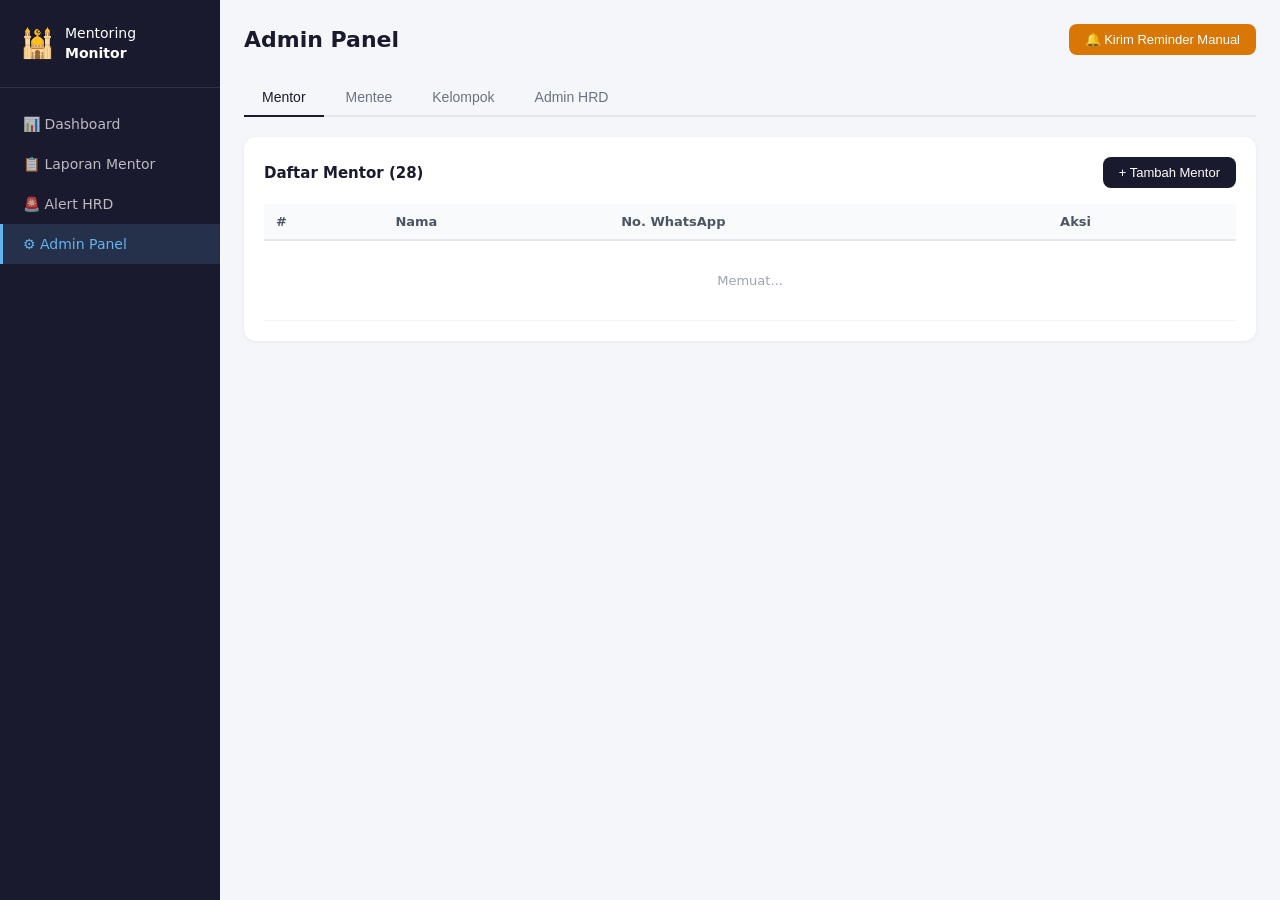
<file: public/admin.html>
<!DOCTYPE html>
<html lang="id">
<head>
  <meta charset="UTF-8"/>
  <meta name="viewport" content="width=device-width, initial-scale=1.0"/>
  <title>Admin Panel</title>
  <link rel="stylesheet" href="assets/style.css"/>
</head>
<body>
  <div class="sidebar">
    <div class="sidebar-logo">
      <span class="logo-icon">🕌</span>
      <span>Mentoring<br><strong>Monitor</strong></span>
    </div>
    <nav>
      <a href="index.html">📊 Dashboard</a>
      <a href="laporan.html">📋 Laporan Mentor</a>
      <a href="alert.html">🚨 Alert HRD</a>
      <a href="admin.html" class="active">⚙️ Admin Panel</a>
    </nav>
  </div>

  <div class="main">
    <div class="topbar">
      <h1>Admin Panel</h1>
      <button class="btn btn-warning" onclick="triggerReminder()">🔔 Kirim Reminder Manual</button>
    </div>

    <!-- TABS -->
    <div class="tabs">
      <button class="tab active" onclick="switchTab('mentor')">Mentor</button>
      <button class="tab" onclick="switchTab('mentee')">Mentee</button>
      <button class="tab" onclick="switchTab('kelompok')">Kelompok</button>
      <button class="tab" onclick="switchTab('admin')">Admin HRD</button>
    </div>

    <!-- MENTOR TAB -->
    <div id="tab-mentor" class="tab-content">
      <div class="box">
        <div class="box-header">
          <h2>Daftar Mentor (28)</h2>
          <button class="btn" onclick="openModal('mentor')">+ Tambah Mentor</button>
        </div>
        <div class="table-wrap">
          <table>
            <thead><tr><th>#</th><th>Nama</th><th>No. WhatsApp</th><th>Aksi</th></tr></thead>
            <tbody id="mentorBody"><tr><td colspan="4" class="empty">Memuat...</td></tr></tbody>
          </table>
        </div>
      </div>
    </div>

    <!-- MENTEE TAB -->
    <div id="tab-mentee" class="tab-content hidden">
      <div class="box">
        <div class="box-header">
          <h2>Daftar Mentee (170)</h2>
          <button class="btn" onclick="openModal('mentee')">+ Tambah Mentee</button>
        </div>
        <div class="search-bar">
          <input type="text" id="searchMentee" placeholder="Cari nama mentee..." oninput="filterMentee()" />
        </div>
        <div class="table-wrap">
          <table>
            <thead><tr><th>#</th><th>Nama</th><th>No. WhatsApp</th><th>Kelompok</th><th>Aksi</th></tr></thead>
            <tbody id="menteeBody"><tr><td colspan="5" class="empty">Memuat...</td></tr></tbody>
          </table>
        </div>
      </div>
    </div>

    <!-- KELOMPOK TAB -->
    <div id="tab-kelompok" class="tab-content hidden">
      <div class="box">
        <div class="box-header">
          <h2>Daftar Kelompok</h2>
          <button class="btn" onclick="openModal('kelompok')">+ Tambah Kelompok</button>
        </div>
        <div class="table-wrap">
          <table>
            <thead><tr><th>#</th><th>Nama Kelompok</th><th>Mentor</th><th>Hari Mentoring</th><th>Total Mentee</th><th>Aktif</th><th>Aksi</th></tr></thead>
            <tbody id="kelompokBody"><tr><td colspan="7" class="empty">Memuat...</td></tr></tbody>
          </table>
        </div>
      </div>
    </div>

    <!-- ADMIN TAB -->
    <div id="tab-admin" class="tab-content hidden">
      <div class="box">
        <div class="box-header">
          <h2>Admin HRD (Penerima Alert)</h2>
          <button class="btn" onclick="openModal('admin')">+ Tambah Admin</button>
        </div>
        <div class="table-wrap">
          <table>
            <thead><tr><th>#</th><th>Nama</th><th>No. WhatsApp</th><th>Aksi</th></tr></thead>
            <tbody id="adminBody"><tr><td colspan="4" class="empty">Memuat...</td></tr></tbody>
          </table>
        </div>
      </div>
    </div>
  </div>

  <!-- Modal Form -->
  <div id="modalForm" class="modal hidden">
    <div class="modal-box">
      <div class="modal-header">
        <h2 id="modalFormTitle">Form</h2>
        <button class="btn-close" onclick="closeModalForm()">✕</button>
      </div>
      <form id="formData" onsubmit="submitForm(event)">
        <div id="formFields"></div>
        <div class="form-actions">
          <button type="button" class="btn btn-outline" onclick="closeModalForm()">Batal</button>
          <button type="submit" class="btn">Simpan</button>
        </div>
      </form>
    </div>
  </div>

  <script type="module" src="assets/admin.js"></script>
</body>
</html>
</file>
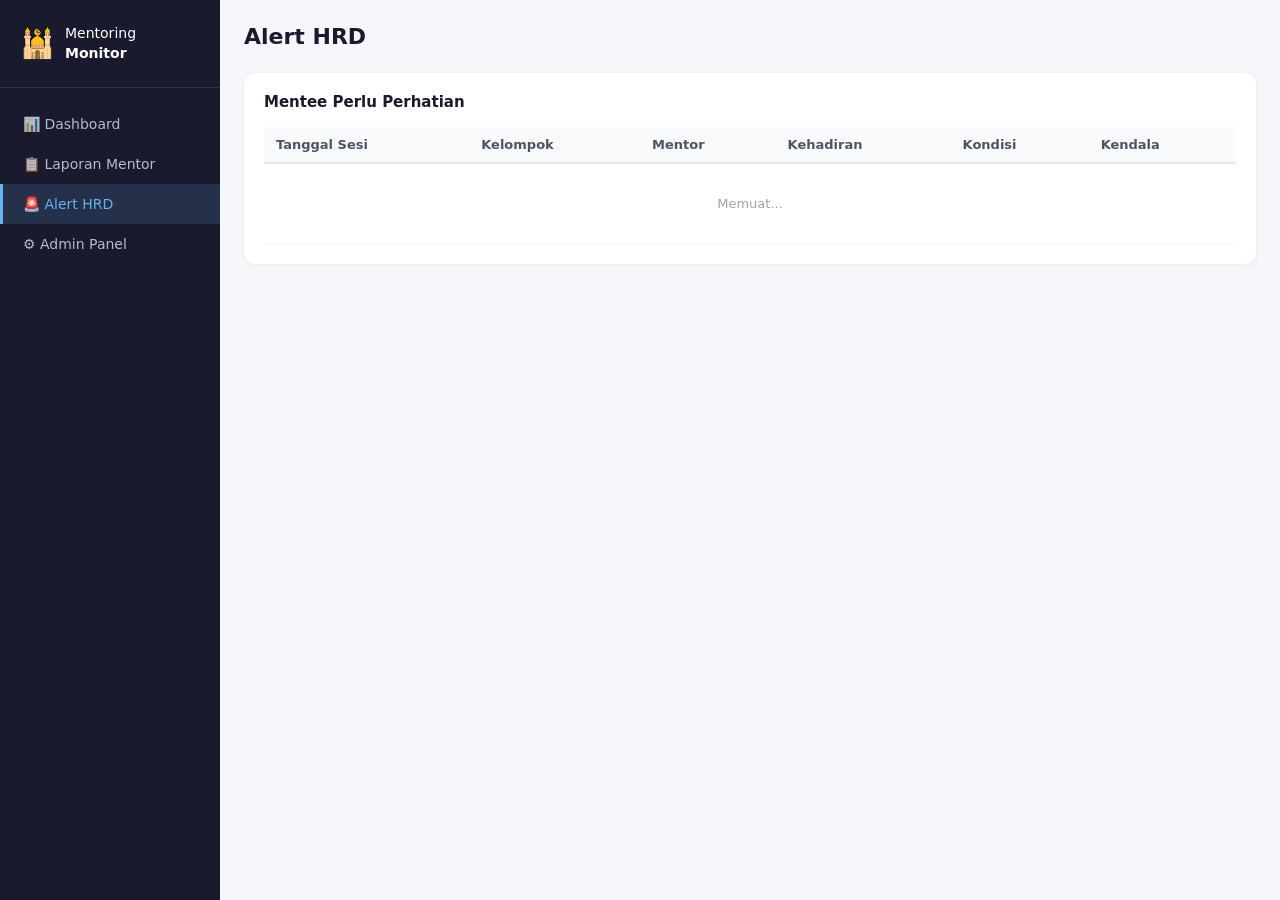
<file: public/alert.html>
<!DOCTYPE html>
<html lang="id">
<head>
  <meta charset="UTF-8"/>
  <meta name="viewport" content="width=device-width, initial-scale=1.0"/>
  <title>Alert HRD</title>
  <link rel="stylesheet" href="assets/style.css"/>
</head>
<body>
  <div class="sidebar">
    <div class="sidebar-logo">
      <span class="logo-icon">🕌</span>
      <span>Mentoring<br><strong>Monitor</strong></span>
    </div>
    <nav>
      <a href="index.html">📊 Dashboard</a>
      <a href="laporan.html">📋 Laporan Mentor</a>
      <a href="alert.html" class="active">🚨 Alert HRD</a>
      <a href="admin.html">⚙️ Admin Panel</a>
    </nav>
  </div>

  <div class="main">
    <div class="topbar">
      <h1>Alert HRD</h1>
    </div>

    <div class="box">
      <div class="box-header">
        <h2>Mentee Perlu Perhatian</h2>
      </div>
      <div class="table-wrap">
        <table>
          <thead>
            <tr>
              <th>Tanggal Sesi</th>
              <th>Kelompok</th>
              <th>Mentor</th>
              <th>Kehadiran</th>
              <th>Kondisi</th>
              <th>Kendala</th>
            </tr>
          </thead>
          <tbody id="alertBody">
            <tr><td colspan="6" class="empty">Memuat...</td></tr>
          </tbody>
        </table>
      </div>
    </div>
  </div>

  <script type="module" src="assets/alert.js"></script>
</body>
</html>
</file>
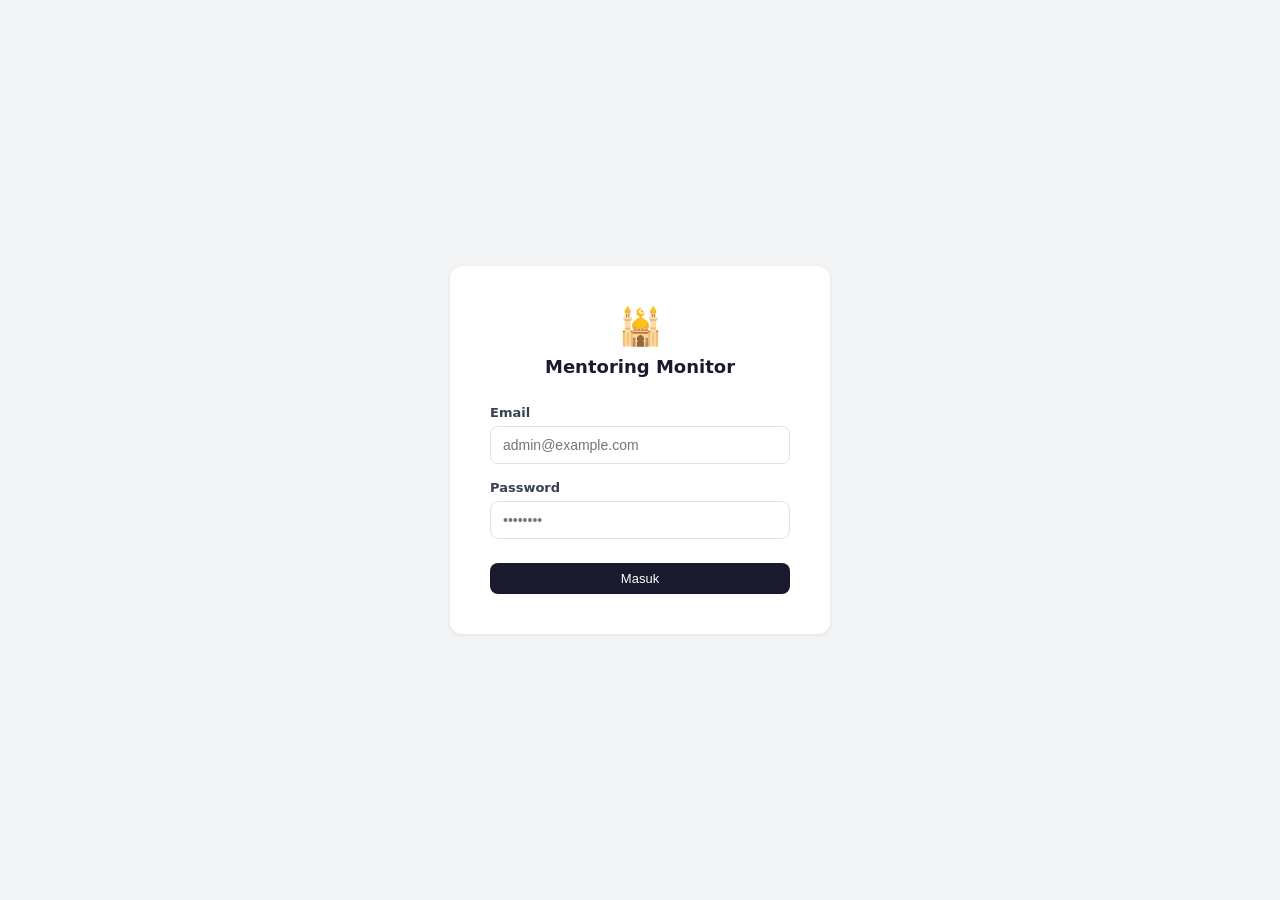
<file: public/login.html>
<!DOCTYPE html>
<html lang="id">
<head>
  <meta charset="UTF-8"/>
  <meta name="viewport" content="width=device-width, initial-scale=1.0"/>
  <title>Login - Mentoring Monitor</title>
  <link rel="stylesheet" href="assets/style.css"/>
  <style>
    body {
      display: flex;
      align-items: center;
      justify-content: center;
      min-height: 100vh;
      background: #f3f4f6;
    }
    .login-box {
      background: #fff;
      border-radius: 12px;
      box-shadow: 0 1px 4px rgba(0,0,0,0.08);
      padding: 40px;
      width: 100%;
      max-width: 380px;
    }
    .login-logo {
      text-align: center;
      margin-bottom: 28px;
    }
    .login-logo .icon { font-size: 36px; }
    .login-logo h1 {
      font-size: 18px;
      margin-top: 8px;
    }
    .login-error {
      background: #fee2e2;
      color: #b91c1c;
      padding: 10px 14px;
      border-radius: 8px;
      font-size: 14px;
      margin-bottom: 16px;
      display: none;
    }
  </style>
</head>
<body>
  <div class="login-box">
    <div class="login-logo">
      <div class="icon">🕌</div>
      <h1>Mentoring Monitor</h1>
    </div>

    <div id="loginError" class="login-error"></div>

    <form id="loginForm">
      <div class="form-group">
        <label>Email</label>
        <input type="email" name="email" required placeholder="admin@example.com" autocomplete="username"/>
      </div>
      <div class="form-group">
        <label>Password</label>
        <input type="password" name="password" required placeholder="••••••••" autocomplete="current-password"/>
      </div>
      <button type="submit" class="btn" style="width:100%; margin-top:8px;" id="loginBtn">Masuk</button>
    </form>
  </div>

  <script type="module" src="assets/login.js"></script>
</body>
</html>
</file>
<file: public/assets/style.css>
/* ===== RESET & BASE ===== */
*, *::before, *::after { box-sizing: border-box; margin: 0; padding: 0; }
body { font-family: 'Segoe UI', system-ui, sans-serif; background: #f4f6fa; color: #1a1a2e; display: flex; min-height: 100vh; }

/* ===== SIDEBAR ===== */
.sidebar {
  width: 220px; min-height: 100vh; background: #1a1a2e; color: #fff;
  display: flex; flex-direction: column; position: fixed; top: 0; left: 0;
  z-index: 100; padding: 24px 0;
}
.sidebar-logo {
  display: flex; align-items: center; gap: 10px; padding: 0 20px 24px;
  border-bottom: 1px solid rgba(255,255,255,0.1); font-size: 14px; line-height: 1.4;
}
.logo-icon { font-size: 28px; }
.sidebar nav { display: flex; flex-direction: column; padding: 16px 0; }
.sidebar nav a {
  padding: 12px 20px; color: rgba(255,255,255,0.7); text-decoration: none;
  font-size: 14px; transition: all 0.2s; border-left: 3px solid transparent;
}
.sidebar nav a:hover { background: rgba(255,255,255,0.08); color: #fff; }
.sidebar nav a.active { background: rgba(99,179,237,0.15); color: #63b3ed; border-left-color: #63b3ed; }

/* ===== MAIN ===== */
.main { margin-left: 220px; flex: 1; padding: 24px; max-width: calc(100vw - 220px); }

/* ===== TOPBAR ===== */
.topbar {
  display: flex; justify-content: space-between; align-items: center;
  margin-bottom: 24px; flex-wrap: wrap; gap: 12px;
}
.topbar h1 { font-size: 22px; font-weight: 700; color: #1a1a2e; }
.topbar-controls { display: flex; gap: 10px; align-items: center; flex-wrap: wrap; }

/* ===== SELECT ===== */
select {
  padding: 8px 12px; border: 1.5px solid #dde1ea; border-radius: 8px;
  background: #fff; font-size: 13px; cursor: pointer; color: #333;
}
select:focus { outline: none; border-color: #63b3ed; }

/* ===== BUTTONS ===== */
.btn {
  padding: 8px 16px; background: #1a1a2e; color: #fff; border: none;
  border-radius: 8px; font-size: 13px; cursor: pointer; transition: background 0.2s;
  text-decoration: none; display: inline-block;
}
.btn:hover { background: #2d2d4e; }
.btn-outline {
  background: transparent; border: 1.5px solid #1a1a2e; color: #1a1a2e;
}
.btn-outline:hover { background: #f0f0f5; }
.btn-warning { background: #d97706; }
.btn-warning:hover { background: #b45309; }
.btn-danger { background: #dc2626; }
.btn-danger:hover { background: #b91c1c; }
.btn-link { font-size: 13px; color: #63b3ed; text-decoration: none; }
.btn-link:hover { text-decoration: underline; }
.btn-sm { padding: 5px 10px; font-size: 12px; border-radius: 6px; }

/* ===== STAT CARDS ===== */
.cards-grid { display: grid; grid-template-columns: repeat(4, 1fr); gap: 16px; margin-bottom: 24px; }
.card {
  background: #fff; border-radius: 12px; padding: 20px; box-shadow: 0 1px 4px rgba(0,0,0,0.06);
  border-top: 4px solid #dde1ea;
}
.card-green { border-top-color: #38a169; }
.card-blue { border-top-color: #3182ce; }
.card-yellow { border-top-color: #d97706; }
.card-red { border-top-color: #dc2626; }
.card-label { font-size: 12px; color: #6b7280; margin-bottom: 8px; text-transform: uppercase; letter-spacing: 0.5px; }
.card-value { font-size: 32px; font-weight: 800; color: #1a1a2e; line-height: 1; }
.card-sub { font-size: 12px; color: #9ca3af; margin-top: 6px; }

/* ===== BOXES ===== */
.box {
  background: #fff; border-radius: 12px; padding: 20px;
  box-shadow: 0 1px 4px rgba(0,0,0,0.06); margin-bottom: 20px;
}
.box h2 { font-size: 15px; font-weight: 700; color: #1a1a2e; margin-bottom: 16px; }
.box-header { display: flex; justify-content: space-between; align-items: center; margin-bottom: 16px; }
.box-header h2 { margin-bottom: 0; }

/* ===== ROW 2 ===== */
.row-2 { display: grid; grid-template-columns: 2fr 1fr; gap: 20px; margin-bottom: 20px; }

/* ===== TABLE ===== */
.table-wrap { overflow-x: auto; }
table { width: 100%; border-collapse: collapse; font-size: 13px; }
thead tr { background: #f8fafc; }
th { padding: 10px 12px; text-align: left; font-weight: 600; color: #4b5563; border-bottom: 2px solid #e5e7eb; white-space: nowrap; }
td { padding: 10px 12px; border-bottom: 1px solid #f1f3f7; color: #374151; }
tr:hover td { background: #fafbff; }
.empty { color: #9ca3af; text-align: center; padding: 32px; }

/* ===== BADGE ===== */
.badge {
  display: inline-block; padding: 3px 8px; border-radius: 99px;
  font-size: 11px; font-weight: 600;
}
.badge-green { background: #d1fae5; color: #065f46; }
.badge-yellow { background: #fef3c7; color: #92400e; }
.badge-red { background: #fee2e2; color: #991b1b; }
.badge-gray { background: #f3f4f6; color: #6b7280; }
.badge-blue { background: #dbeafe; color: #1e40af; }

/* ===== PROGRESS BAR ===== */
.progress { background: #e5e7eb; border-radius: 99px; height: 6px; min-width: 80px; }
.progress-bar { height: 6px; border-radius: 99px; transition: width 0.3s; }
.progress-green .progress-bar { background: #38a169; }
.progress-yellow .progress-bar { background: #d97706; }
.progress-red .progress-bar { background: #dc2626; }

/* ===== TABS ===== */
.tabs { display: flex; gap: 4px; margin-bottom: 20px; border-bottom: 2px solid #e5e7eb; }
.tab {
  padding: 10px 18px; background: transparent; border: none; border-bottom: 2px solid transparent;
  font-size: 14px; font-weight: 500; cursor: pointer; color: #6b7280; margin-bottom: -2px;
}
.tab.active { color: #1a1a2e; border-bottom-color: #1a1a2e; }
.tab-content.hidden { display: none; }

/* ===== MODAL ===== */
.modal { position: fixed; inset: 0; background: rgba(0,0,0,0.4); z-index: 999; display: flex; align-items: center; justify-content: center; }
.modal.hidden { display: none; }
.modal-box {
  background: #fff; border-radius: 16px; padding: 28px; min-width: 480px;
  max-width: 600px; width: 90%; max-height: 85vh; overflow-y: auto;
  box-shadow: 0 20px 60px rgba(0,0,0,0.2);
}
.modal-header { display: flex; justify-content: space-between; align-items: center; margin-bottom: 20px; }
.modal-header h2 { font-size: 17px; font-weight: 700; }
.btn-close { background: none; border: none; font-size: 18px; cursor: pointer; color: #6b7280; }
.btn-close:hover { color: #1a1a2e; }

/* ===== FORM ===== */
.form-group { margin-bottom: 16px; }
.form-group label { display: block; font-size: 13px; font-weight: 600; margin-bottom: 6px; color: #374151; }
.form-group input, .form-group select, .form-group textarea {
  width: 100%; padding: 10px 12px; border: 1.5px solid #dde1ea; border-radius: 8px;
  font-size: 14px; color: #1a1a2e; transition: border-color 0.2s;
}
.form-group input:focus, .form-group select:focus, .form-group textarea:focus {
  outline: none; border-color: #63b3ed;
}
.form-actions { display: flex; gap: 10px; justify-content: flex-end; margin-top: 20px; }

/* ===== SEARCH ===== */
.search-bar { margin-bottom: 14px; }
.search-bar input { width: 280px; padding: 8px 12px; border: 1.5px solid #dde1ea; border-radius: 8px; font-size: 13px; }

/* ===== ALERT CARDS ===== */
.alert-card {
  border: 1.5px solid #fee2e2; border-radius: 10px; padding: 16px; margin-bottom: 12px;
  background: #fff5f5;
}
.alert-card-header { display: flex; justify-content: space-between; align-items: flex-start; margin-bottom: 8px; }
.alert-card-title { font-weight: 700; font-size: 14px; color: #991b1b; }
.alert-card-date { font-size: 12px; color: #9ca3af; }
.alert-card-body { font-size: 13px; color: #4b5563; line-height: 1.6; }
.alert-card-body strong { color: #1a1a2e; }

/* ===== DETAIL SESI ===== */
.sesi-item {
  padding: 10px 12px; border-radius: 8px; background: #f8fafc; margin-bottom: 8px;
  display: flex; justify-content: space-between; align-items: center; font-size: 13px;
}

/* ===== RESPONSIVE ===== */
@media (max-width: 1024px) {
  .cards-grid { grid-template-columns: repeat(2, 1fr); }
  .row-2 { grid-template-columns: 1fr; }
}
@media (max-width: 768px) {
  .sidebar { width: 60px; }
  .sidebar-logo span:last-child, .sidebar nav a { font-size: 0; }
  .sidebar nav a { justify-content: center; }
  .main { margin-left: 60px; }
  .cards-grid { grid-template-columns: 1fr 1fr; }
}
</file>
